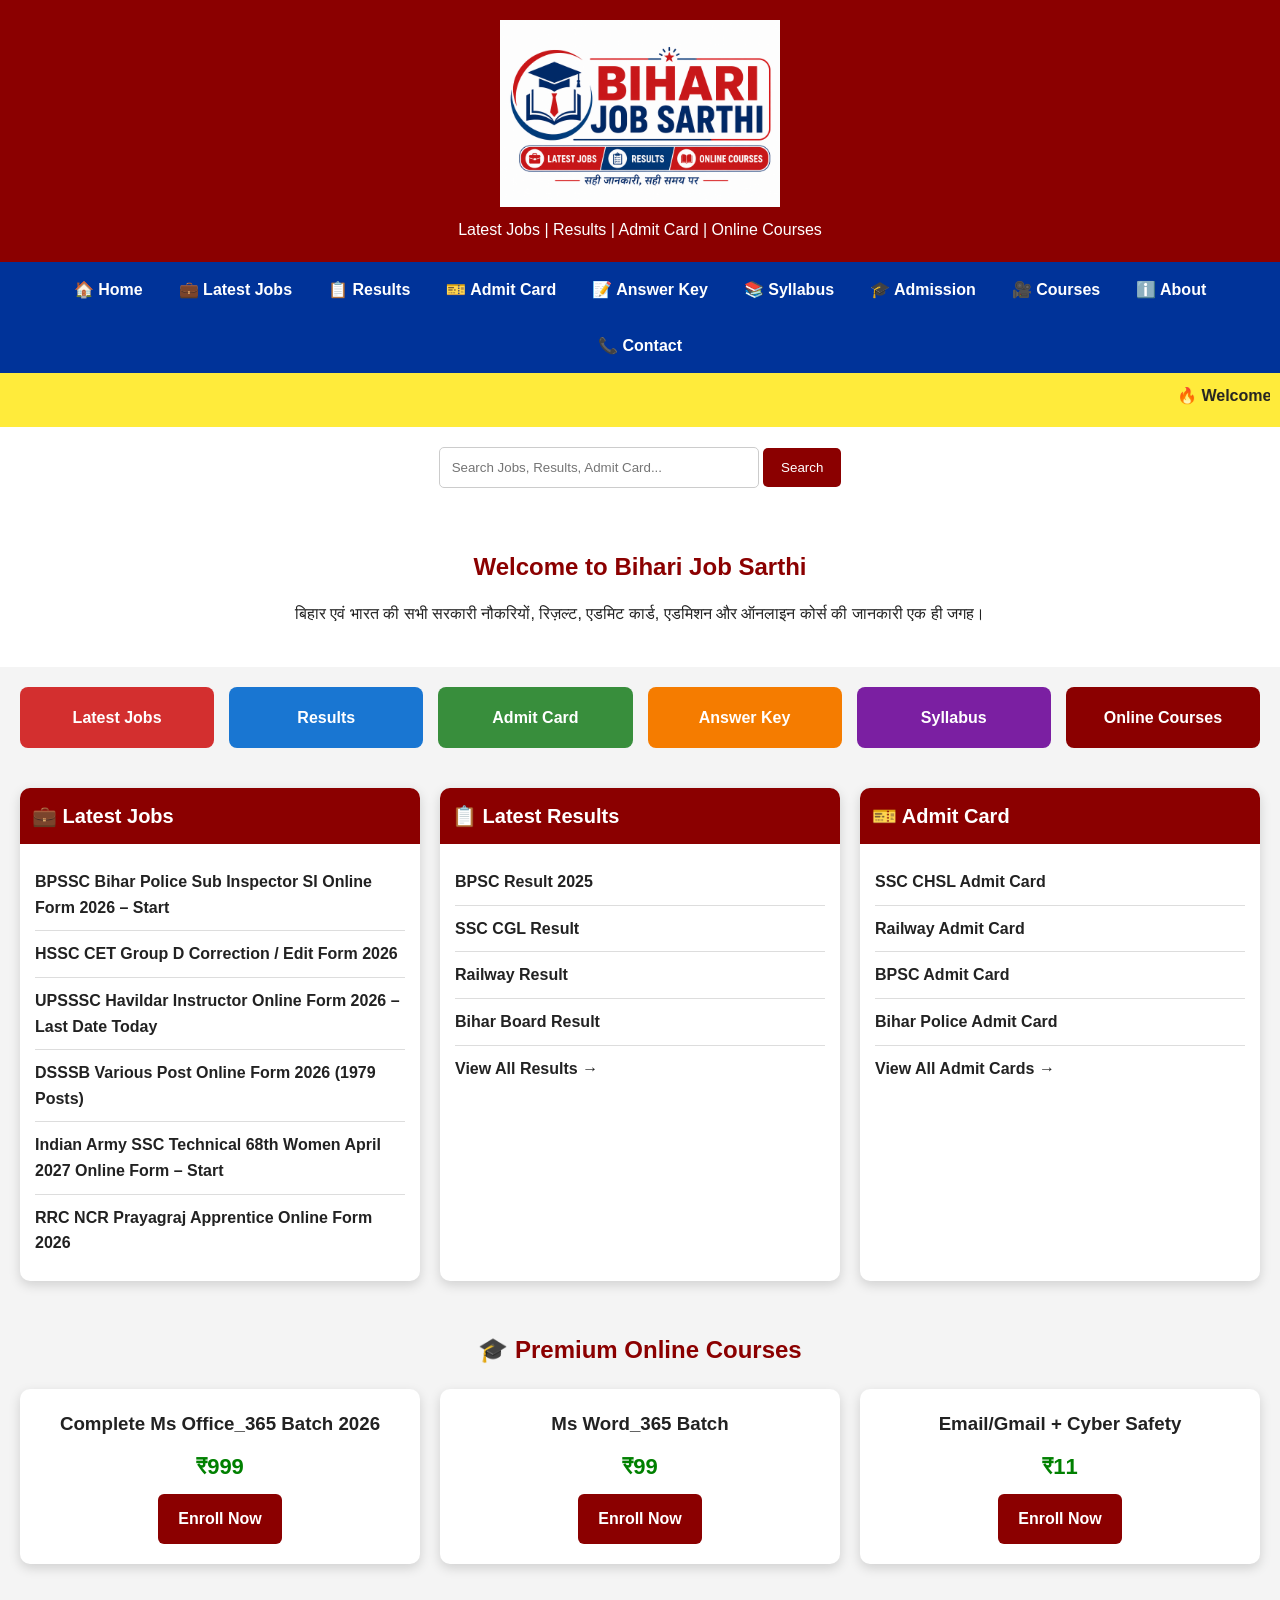
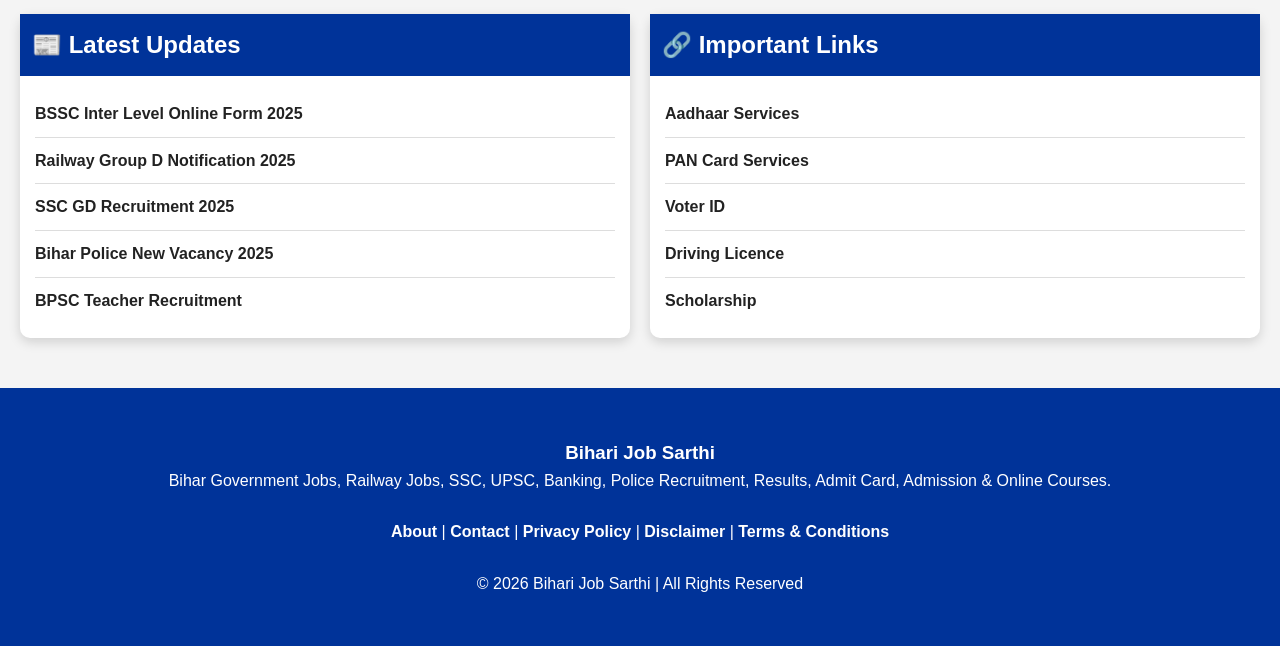
<file: index.html>
<!DOCTYPE html>
<html lang="hi">
<head>

<meta charset="UTF-8">
<meta name="viewport" content="width=device-width, initial-scale=1.0">

<title>Bihari Job Sarthi | Latest Jobs, Results, Admit Card & Online Courses</title>

<meta name="description" content="Latest Government Jobs, Results, Admit Card, Admission, Online Courses.">

<link rel="stylesheet" href="style.css">

</head>

<body>

<header>

<div class="top">

<img src="logo.png" alt="Bihari Job Sarthi Logo" width="280">

<p>Latest Jobs | Results | Admit Card | Online Courses</p>

</div>

<nav>

<a href="index.html">🏠 Home</a>

<a href="latest-jobs/">💼 Latest Jobs</a>

<a href="results/">📋 Results</a>

<a href="admit-card/">🎫 Admit Card</a>

<a href="answer-key/">📝 Answer Key</a>

<a href="syllabus/">📚 Syllabus</a>

<a href="admission/">🎓 Admission</a>

<a href="courses.html">🎥 Courses</a>

<a href="about.html">ℹ️ About</a>

<a href="contact.html">📞 Contact</a>

</nav>

<div class="breaking-news">

<marquee>

🔥 Welcome to Bihari Job Sarthi | Bihar Jobs | Railway | SSC | UPSC | Bank | Police | Latest Government Jobs Updates

</marquee>

</div>

<div class="search-box">

<input type="text" placeholder="Search Jobs, Results, Admit Card...">

<button>Search</button>

</div>

<section class="hero">

<h2>Welcome to Bihari Job Sarthi</h2>

<p>

बिहार एवं भारत की सभी सरकारी नौकरियों, रिज़ल्ट, एडमिट कार्ड, एडमिशन और ऑनलाइन कोर्स की जानकारी एक ही जगह।

</p>

</section>
<section class="quick-links">

<a href="latest-jobs/" class="box red">Latest Jobs</a>

<a href="results/" class="box blue">Results</a>

<a href="admit-card/" class="box green">Admit Card</a>

<a href="answer-key/" class="box orange">Answer Key</a>

<a href="syllabus/" class="box purple">Syllabus</a>

<a href="courses.html" class="box maroon">Online Courses</a>

</section>


<div class="grid">

<div class="card">

<h2>💼 Latest Jobs</h2>

<ul>

<li><a href="latest-jobs/bpssc-si-2026.html">BPSSC Bihar Police Sub Inspector SI Online Form 2026 – Start</a></li>

<li><a href="latest-jobs/hssc-group-d-correction-2026.html">HSSC CET Group D Correction / Edit Form 2026</a></li>

<li><a href="latest-jobs/upsssc-havildar-instructor-2026.html">UPSSSC Havildar Instructor Online Form 2026 – Last Date Today</a></li>

<li><a href="latest-jobs/dsssb-various-post-2026.html">DSSSB Various Post Online Form 2026 (1979 Posts)</a></li>

<li><a href="latest-jobs/indian-army-ssc-tech-68-2027.html">Indian Army SSC Technical 68th Women April 2027 Online Form – Start</a></li>

<li><a href="latest-jobs/rrc-ncr-apprentice-2026.html">RRC NCR Prayagraj Apprentice Online Form 2026</a></li>

</ul>

</div>


<div class="card">

<h2>📋 Latest Results</h2>

<ul>

<li><a href="#">BPSC Result 2025</a></li>

<li><a href="#">SSC CGL Result</a></li>

<li><a href="#">Railway Result</a></li>

<li><a href="#">Bihar Board Result</a></li>

<li><a href="results/">View All Results →</a></li>

</ul>

</div>


<div class="card">

<h2>🎫 Admit Card</h2>

<ul>

<li><a href="#">SSC CHSL Admit Card</a></li>

<li><a href="#">Railway Admit Card</a></li>

<li><a href="#">BPSC Admit Card</a></li>

<li><a href="#">Bihar Police Admit Card</a></li>

<li><a href="admit-card/">View All Admit Cards →</a></li>

</ul>

</div>

</div>


<section class="course-home">

<h2>🎓 Premium Online Courses</h2>

<div class="course-grid">

<div class="course-box">

<h3>Complete Ms Office_365 Batch 2026</h3>

<p>₹999</p>

<a href="courses.html">Enroll Now</a>

</div>

<div class="course-box">

<h3>Ms Word_365 Batch</h3>

<p>₹99</p>

<a href="courses.html">Enroll Now</a>

</div>

<div class="course-box">

<h3>Email/Gmail + Cyber Safety</h3>

<p>₹11</p>

<a href="courses.html">Enroll Now</a>

</div>

</div>

</section>
<section class="info-section">

<div class="info-box">

<h2>📰 Latest Updates</h2>

<ul>

<li><a href="#">BSSC Inter Level Online Form 2025</a></li>

<li><a href="#">Railway Group D Notification 2025</a></li>

<li><a href="#">SSC GD Recruitment 2025</a></li>

<li><a href="#">Bihar Police New Vacancy 2025</a></li>

<li><a href="#">BPSC Teacher Recruitment</a></li>

</ul>

</div>

<div class="info-box">

<h2>🔗 Important Links</h2>

<ul>

<li><a href="#">Aadhaar Services</a></li>

<li><a href="#">PAN Card Services</a></li>

<li><a href="#">Voter ID</a></li>

<li><a href="#">Driving Licence</a></li>

<li><a href="#">Scholarship</a></li>

</ul>

</div>

</section>

<footer>

<div style="padding:20px;">

<h3>Bihari Job Sarthi</h3>

<p>
Bihar Government Jobs, Railway Jobs, SSC, UPSC, Banking,
Police Recruitment, Results, Admit Card, Admission & Online Courses.
</p>

<br>

<p>

<a href="about.html">About</a> |

<a href="contact.html">Contact</a> |

<a href="privacy-policy.html">Privacy Policy</a> |

<a href="disclaimer.html">Disclaimer</a> |

<a href="terms.html">Terms & Conditions</a>

</p>

<br>

<p>

© 2026 Bihari Job Sarthi | All Rights Reserved

</p>

</div>

</footer>

</body>

</html>
</file>
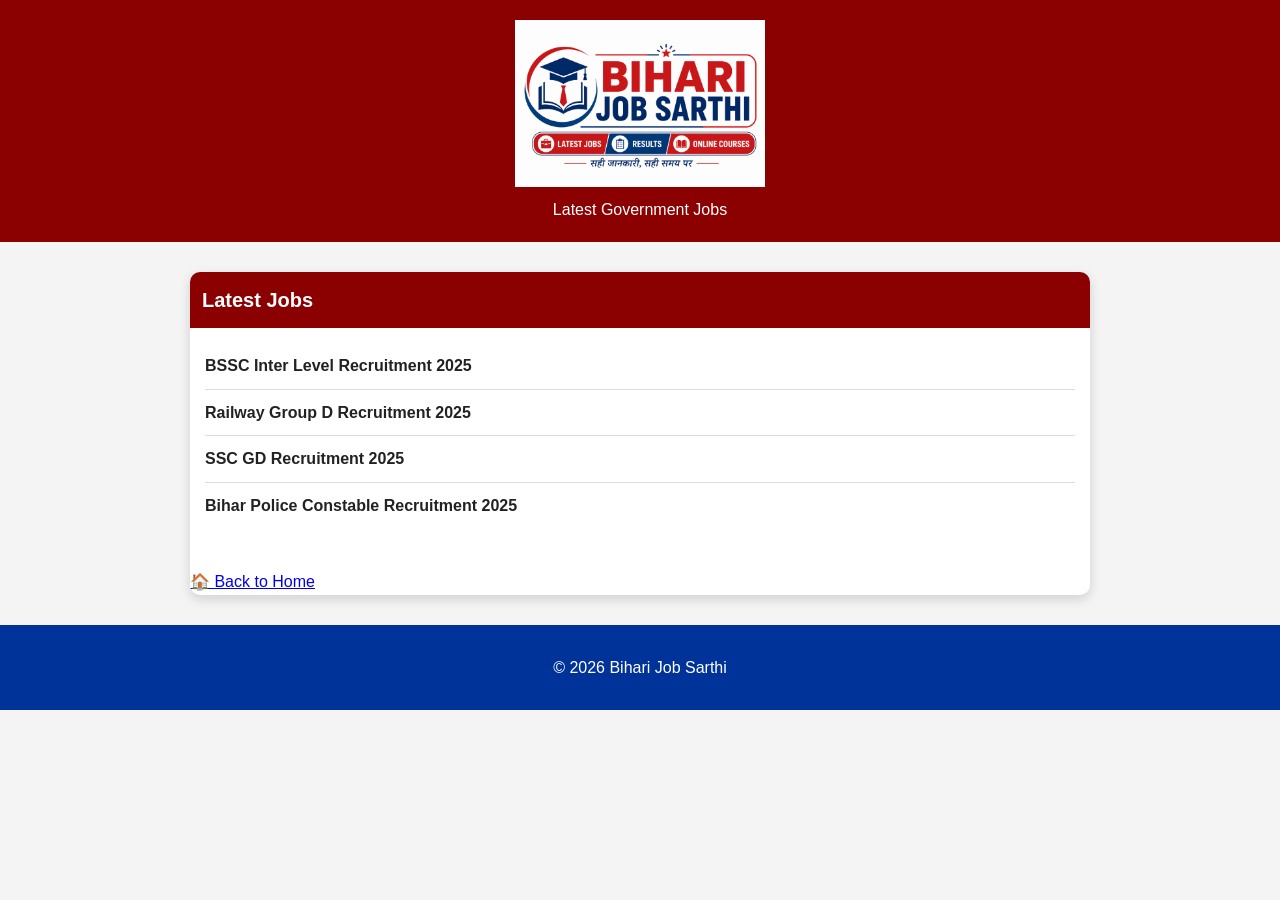
<file: latest-jobs/index.html>
<!DOCTYPE html>
<html lang="en">
<head>
<meta charset="UTF-8">
<meta name="viewport" content="width=device-width,initial-scale=1.0">
<title>Latest Jobs | Bihari Job Sarthi</title>
<link rel="stylesheet" href="../style.css">
</head>
<body>

<div class="top">
<img src="../logo.png" alt="Logo" width="250">
<p>Latest Government Jobs</p>
</div>

<div class="card" style="max-width:900px;margin:30px auto;">

<h2>Latest Jobs</h2>

<ul>
<li><a href="bssc-inter-level-2025.html">BSSC Inter Level Recruitment 2025</a></li>
<li><a href="railway-group-d-2025.html">Railway Group D Recruitment 2025</a></li>
<li><a href="ssc-gd-2025.html">SSC GD Recruitment 2025</a></li>
<li><a href="bihar-police-2025.html">Bihar Police Constable Recruitment 2025</a></li>
</ul>

<br>

<a href="../index.html">🏠 Back to Home</a>

</div>

<footer>
© 2026 Bihari Job Sarthi
</footer>

</body>
</html>
</file>
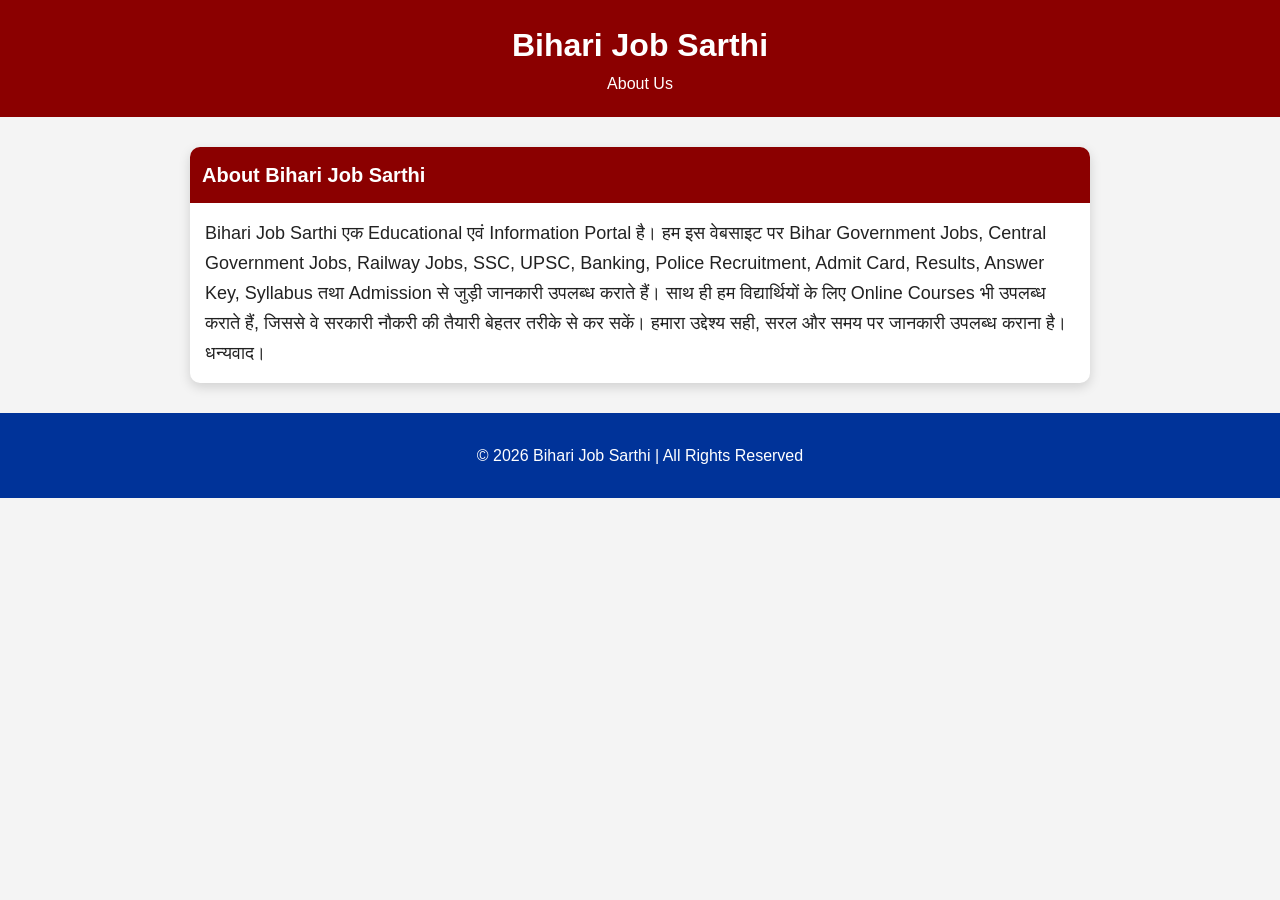
<file: about.html>
<!DOCTYPE html>
<html lang="hi">
<head>
<meta charset="UTF-8">
<meta name="viewport" content="width=device-width, initial-scale=1.0">
<title>About Us | Bihari Job Sarthi</title>
<link rel="stylesheet" href="style.css">
</head>

<body>

<div class="top">
<h1>Bihari Job Sarthi</h1>
<p>About Us</p>
</div>

<div class="card" style="max-width:900px;margin:30px auto;">

<h2>About Bihari Job Sarthi</h2>

<p style="padding:15px;line-height:30px;font-size:18px;">

Bihari Job Sarthi एक Educational एवं Information Portal है।

हम इस वेबसाइट पर Bihar Government Jobs, Central Government Jobs,
Railway Jobs, SSC, UPSC, Banking, Police Recruitment,
Admit Card, Results, Answer Key, Syllabus तथा Admission से जुड़ी
जानकारी उपलब्ध कराते हैं।

साथ ही हम विद्यार्थियों के लिए Online Courses भी उपलब्ध कराते हैं,
जिससे वे सरकारी नौकरी की तैयारी बेहतर तरीके से कर सकें।

हमारा उद्देश्य सही, सरल और समय पर जानकारी उपलब्ध कराना है।

धन्यवाद।

</p>

</div>

<footer>

© 2026 Bihari Job Sarthi | All Rights Reserved

</footer>

</body>
</html>
</file>
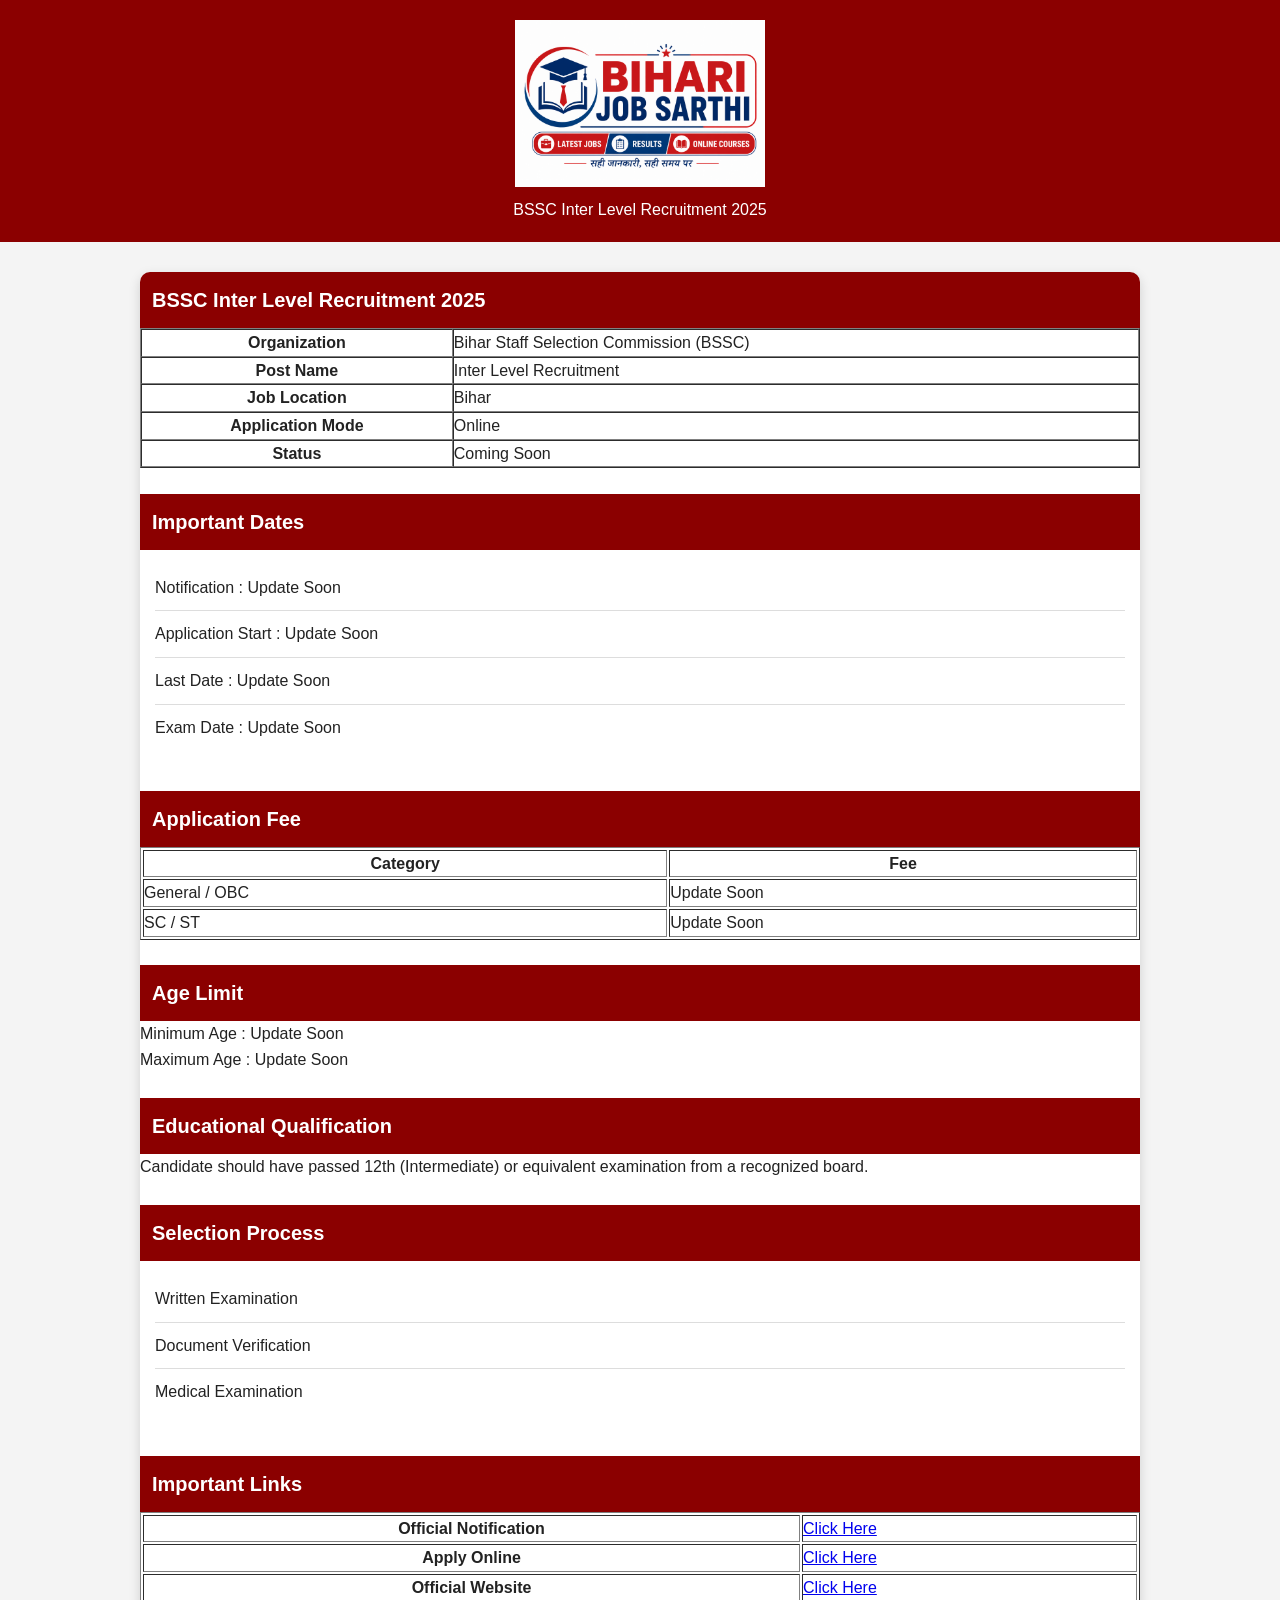
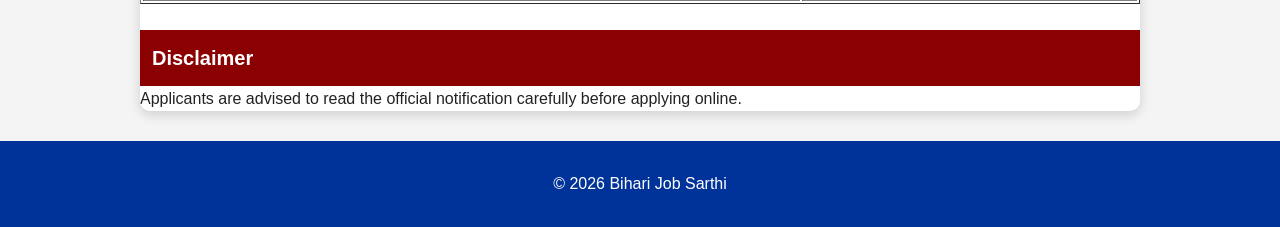
<file: bssc-inter-level-2025.html>
<!DOCTYPE html>
<html lang="en">
<head>

<meta charset="UTF-8">
<meta name="viewport" content="width=device-width, initial-scale=1.0">

<title>BSSC Inter Level Recruitment 2025 | Bihari Job Sarthi</title>

<meta name="description" content="BSSC Inter Level Recruitment 2025 Notification, Apply Online, Eligibility, Vacancy, Important Dates, Application Fee and Official Notification.">

<meta name="keywords" content="BSSC Inter Level Recruitment 2025, Bihar Jobs, Bihar Vacancy">

<link rel="stylesheet" href="style.css">

</head>

<body>

<div class="top">

<img src="logo.png" width="250">

<p>BSSC Inter Level Recruitment 2025</p>

</div>

<div class="card" style="max-width:1000px;margin:30px auto;">

<h2>BSSC Inter Level Recruitment 2025</h2>

<table border="1" width="100%" cellpadding="10" cellspacing="0">

<tr>
<th>Organization</th>
<td>Bihar Staff Selection Commission (BSSC)</td>
</tr>

<tr>
<th>Post Name</th>
<td>Inter Level Recruitment</td>
</tr>

<tr>
<th>Job Location</th>
<td>Bihar</td>
</tr>

<tr>
<th>Application Mode</th>
<td>Online</td>
</tr>

<tr>
<th>Status</th>
<td>Coming Soon</td>
</tr>

</table>

<br>

<h2>Important Dates</h2>

<ul>

<li>Notification : Update Soon</li>

<li>Application Start : Update Soon</li>

<li>Last Date : Update Soon</li>

<li>Exam Date : Update Soon</li>

</ul>

<br>

<h2>Application Fee</h2>

<table border="1" width="100%" cellpadding="10">

<tr>

<th>Category</th>

<th>Fee</th>

</tr>

<tr>

<td>General / OBC</td>

<td>Update Soon</td>

</tr>

<tr>

<td>SC / ST</td>

<td>Update Soon</td>

</tr>

</table>

<br>

<h2>Age Limit</h2>

<p>Minimum Age : Update Soon</p>

<p>Maximum Age : Update Soon</p>

<br>

<h2>Educational Qualification</h2>

<p>Candidate should have passed 12th (Intermediate) or equivalent examination from a recognized board.</p>

<br>

<h2>Selection Process</h2>

<ul>

<li>Written Examination</li>

<li>Document Verification</li>

<li>Medical Examination</li>

</ul>

<br>

<h2>Important Links</h2>

<table border="1" width="100%" cellpadding="10">

<tr>

<th>Official Notification</th>

<td><a href="#">Click Here</a></td>

</tr>

<tr>

<th>Apply Online</th>

<td><a href="#">Click Here</a></td>

</tr>

<tr>

<th>Official Website</th>

<td><a href="#">Click Here</a></td>

</tr>

</table>

<br>

<h2>Disclaimer</h2>

<p>

Applicants are advised to read the official notification carefully before applying online.

</p>

</div>

<footer>

© 2026 Bihari Job Sarthi

</footer>

</body>

</html>
</file>
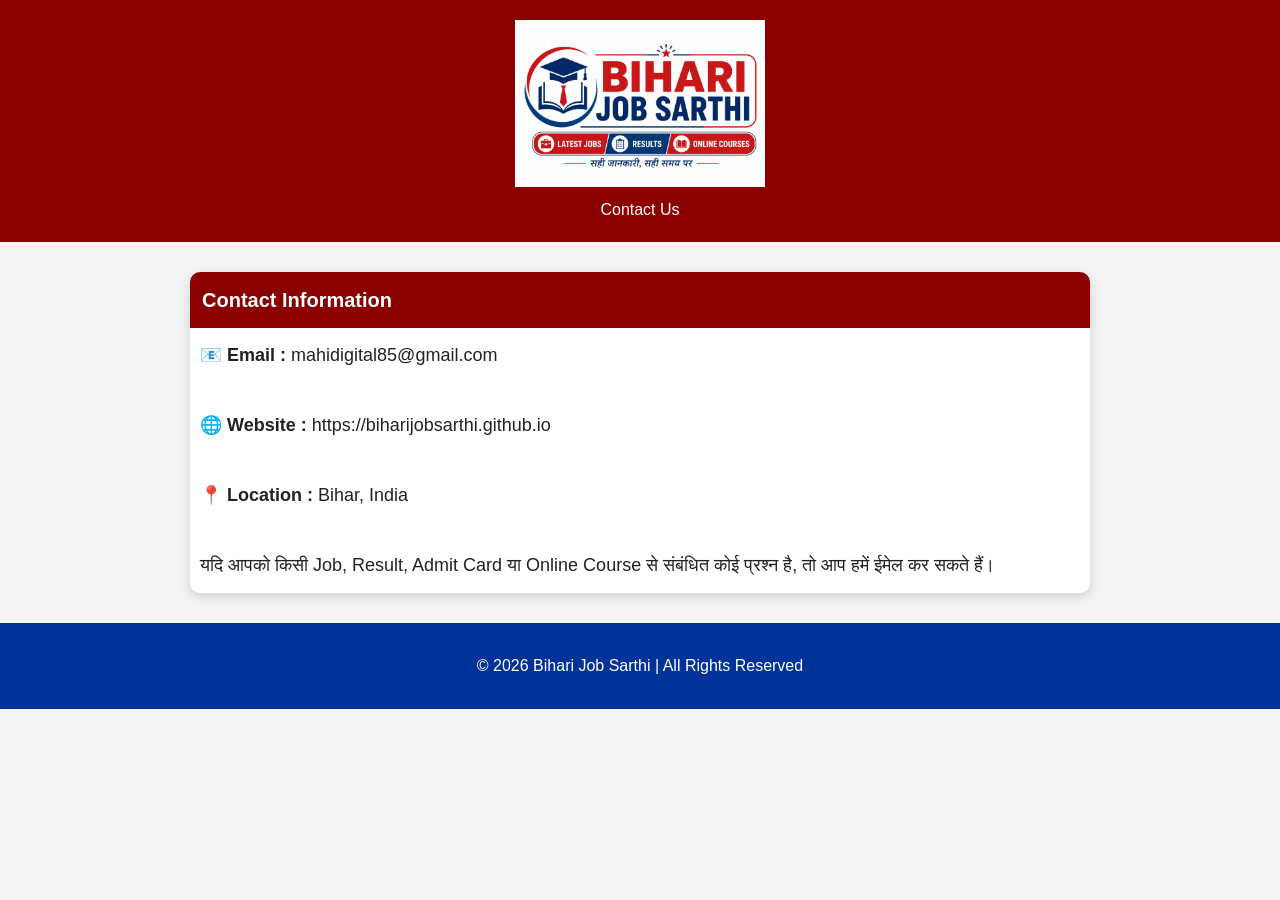
<file: contact.html>
<!DOCTYPE html>
<html lang="hi">
<head>
<meta charset="UTF-8">
<meta name="viewport" content="width=device-width, initial-scale=1.0">
<title>Contact Us | Bihari Job Sarthi</title>
<link rel="stylesheet" href="style.css">
</head>

<body>

<div class="top">

<img src="logo.png" alt="Bihari Job Sarthi Logo" width="250">

<p>Contact Us</p>

</div>

<div class="card" style="max-width:900px;margin:30px auto;">

<h2>Contact Information</h2>

<p style="padding:10px;font-size:18px;line-height:35px;">

📧 <b>Email :</b> mahidigital85@gmail.com

<br><br>

🌐 <b>Website :</b> https://biharijobsarthi.github.io

<br><br>

📍 <b>Location :</b> Bihar, India

<br><br>

यदि आपको किसी Job, Result, Admit Card या Online Course से संबंधित कोई प्रश्न है, तो आप हमें ईमेल कर सकते हैं।

</p>

</div>

<footer>

© 2026 Bihari Job Sarthi | All Rights Reserved

</footer>

</body>
</html>
</file>
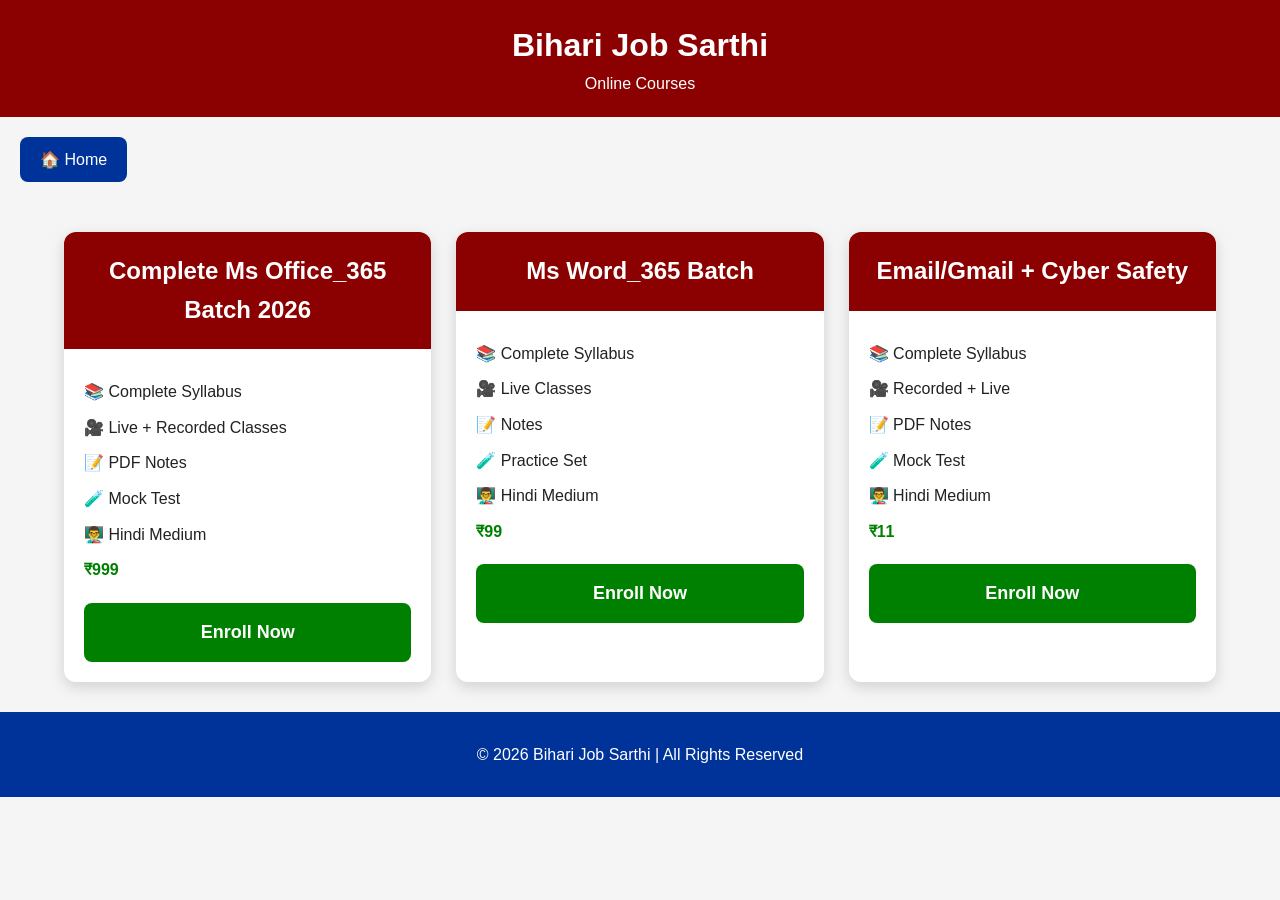
<file: courses.html>
<!DOCTYPE html>
<html lang="hi">
<head>
<meta charset="UTF-8">
<meta name="viewport" content="width=device-width, initial-scale=1.0">
<title>Online Courses | Bihari Job Sarthi</title>

<link rel="stylesheet" href="style.css">

<style>

body{
background:#f5f5f5;
}

.course-container{
width:90%;
max-width:1200px;
margin:30px auto;
display:grid;
grid-template-columns:repeat(auto-fit,minmax(300px,1fr));
gap:25px;
}

.course-card{
background:#fff;
border-radius:12px;
box-shadow:0 5px 15px rgba(0,0,0,.15);
overflow:hidden;
transition:.3s;
}

.course-card:hover{
transform:translateY(-8px);
}

.course-header{
background:#8B0000;
color:#fff;
padding:20px;
text-align:center;
font-size:24px;
font-weight:bold;
}

.course-body{
padding:20px;
}

.course-body p{
margin:10px 0;
font-size:16px;
}

.price{
font-size:28px;
color:#008000;
font-weight:bold;
}

.btn{
display:block;
width:100%;
padding:15px;
margin-top:20px;
text-align:center;
background:#008000;
color:#fff;
text-decoration:none;
font-size:18px;
font-weight:bold;
border-radius:8px;
}

.btn:hover{
background:#006400;
}

.back{
display:inline-block;
margin:20px;
background:#003399;
color:#fff;
padding:10px 20px;
text-decoration:none;
border-radius:8px;
}

</style>

</head>

<body>

<div class="top">
<h1>Bihari Job Sarthi</h1>
<p>Online Courses</p>
</div>

<a class="back" href="index.html">🏠 Home</a>

<div class="course-container">

<div class="course-card">

<div class="course-header">
Complete Ms Office_365 Batch 2026
</div>

<div class="course-body">

<p>📚 Complete Syllabus</p>

<p>🎥 Live + Recorded Classes</p>

<p>📝 PDF Notes</p>

<p>🧪 Mock Test</p>

<p>👨‍🏫 Hindi Medium</p>

<p class="price">₹999</p>

<a class="btn" href="https://forms.gle/ArrNCtkvCqEVJNU78" target="_blank">

Enroll Now

</a>

</div>

</div>



<div class="course-card">

<div class="course-header">
Ms Word_365 Batch
</div>

<div class="course-body">

<p>📚 Complete Syllabus</p>

<p>🎥 Live Classes</p>

<p>📝 Notes</p>

<p>🧪 Practice Set</p>

<p>👨‍🏫 Hindi Medium</p>

<p class="price">₹99</p>

<a class="btn" href="https://forms.gle/ArrNCtkvCqEVJNU78" target="_blank">

Enroll Now

</a>

</div>

</div>



<div class="course-card">

<div class="course-header">
Email/Gmail + Cyber Safety
</div>

<div class="course-body">

<p>📚 Complete Syllabus</p>

<p>🎥 Recorded + Live</p>

<p>📝 PDF Notes</p>

<p>🧪 Mock Test</p>

<p>👨‍🏫 Hindi Medium</p>

<p class="price">₹11</p>

<a class="btn" href="https://forms.gle/ArrNCtkvCqEVJNU78" target="_blank">

Enroll Now

</a>

</div>

</div>

</div>

<footer>

© 2026 Bihari Job Sarthi | All Rights Reserved

</footer>

</body>
</html>
</file>
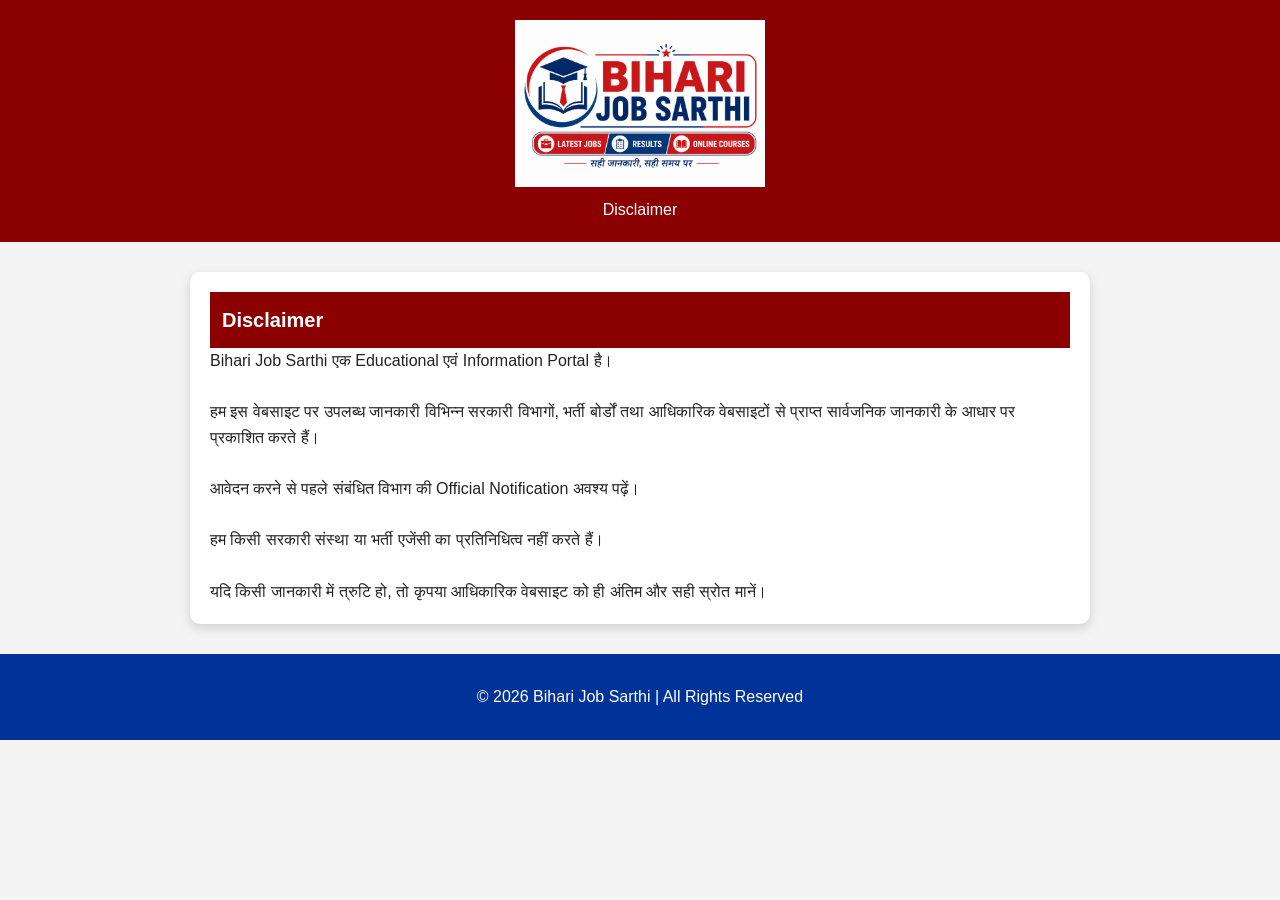
<file: disclaimer.html>
<!DOCTYPE html>
<html lang="hi">
<head>
<meta charset="UTF-8">
<meta name="viewport" content="width=device-width, initial-scale=1.0">
<title>Disclaimer | Bihari Job Sarthi</title>
<link rel="stylesheet" href="style.css">
</head>

<body>

<div class="top">

<img src="logo.png" alt="Bihari Job Sarthi Logo" width="250">

<p>Disclaimer</p>

</div>

<div class="card" style="max-width:900px;margin:30px auto;padding:20px;">

<h2>Disclaimer</h2>

<p>
Bihari Job Sarthi एक Educational एवं Information Portal है।
</p>

<br>

<p>
हम इस वेबसाइट पर उपलब्ध जानकारी विभिन्न सरकारी विभागों, भर्ती बोर्डों तथा आधिकारिक वेबसाइटों से प्राप्त सार्वजनिक जानकारी के आधार पर प्रकाशित करते हैं।
</p>

<br>

<p>
आवेदन करने से पहले संबंधित विभाग की Official Notification अवश्य पढ़ें।
</p>

<br>

<p>
हम किसी सरकारी संस्था या भर्ती एजेंसी का प्रतिनिधित्व नहीं करते हैं।
</p>

<br>

<p>
यदि किसी जानकारी में त्रुटि हो, तो कृपया आधिकारिक वेबसाइट को ही अंतिम और सही स्रोत मानें।
</p>

</div>

<footer>

© 2026 Bihari Job Sarthi | All Rights Reserved

</footer>

</body>
</html>
</file>
<file: style.css>
/* ===========================
   BIHARI JOB SARTHI V2.0
=========================== */

*{
margin:0;
padding:0;
box-sizing:border-box;
font-family:Arial,Helvetica,sans-serif;
}

body{
background:#f4f4f4;
color:#222;
line-height:1.6;
}

/* Header */

.top{
background:#8B0000;
padding:20px;
text-align:center;
color:#fff;
}

.top img{
max-width:280px;
height:auto;
display:block;
margin:auto;
margin-bottom:10px;
}

/* Navigation */

nav{
display:flex;
justify-content:center;
flex-wrap:wrap;
background:#003399;
}

nav a{
color:#fff;
text-decoration:none;
padding:15px 18px;
font-weight:bold;
transition:.3s;
}

nav a:hover{
background:#8B0000;
}

/* Breaking News */

.breaking-news{
background:#ffeb3b;
padding:10px;
font-weight:bold;
}

/* Search */

.search-box{
background:#fff;
padding:20px;
text-align:center;
}

.search-box input{
width:320px;
max-width:90%;
padding:12px;
border:1px solid #ccc;
border-radius:5px;
}

.search-box button{
padding:12px 18px;
background:#8B0000;
color:#fff;
border:none;
cursor:pointer;
border-radius:5px;
}

.search-box button:hover{
background:#003399;
}

/* Hero */

.hero{
background:#fff;
padding:40px;
text-align:center;
}

.hero h2{
color:#8B0000;
margin-bottom:15px;
}

/* Quick Links */

.quick-links{
display:grid;
grid-template-columns:repeat(auto-fit,minmax(180px,1fr));
gap:15px;
padding:20px;
}

.box{
color:#fff;
text-decoration:none;
padding:18px;
text-align:center;
font-weight:bold;
border-radius:8px;
}

.red{background:#d32f2f;}
.blue{background:#1976d2;}
.green{background:#388e3c;}
.orange{background:#f57c00;}
.purple{background:#7b1fa2;}
.maroon{background:#8B0000;}
/* ===========================
   CARDS
=========================== */

.grid{
display:grid;
grid-template-columns:repeat(auto-fit,minmax(320px,1fr));
gap:20px;
padding:20px;
}

.card{
background:#fff;
border-radius:10px;
box-shadow:0 4px 12px rgba(0,0,0,.15);
overflow:hidden;
transition:.3s;
}

.card:hover{
transform:translateY(-5px);
}

.card h2{
background:#8B0000;
color:#fff;
padding:12px;
font-size:20px;
}

.card ul{
list-style:none;
padding:15px;
}

.card ul li{
padding:10px 0;
border-bottom:1px solid #ddd;
}

.card ul li:last-child{
border-bottom:none;
}

.card ul li a{
text-decoration:none;
color:#222;
font-weight:bold;
}

.card ul li a:hover{
color:#d32f2f;
}

/* ===========================
   COURSE SECTION
=========================== */

.course-home{
padding:30px 20px;
text-align:center;
}

.course-home h2{
margin-bottom:20px;
color:#8B0000;
}

.course-grid{
display:grid;
grid-template-columns:repeat(auto-fit,minmax(280px,1fr));
gap:20px;
}

.course-box{
background:#fff;
padding:20px;
border-radius:10px;
box-shadow:0 4px 12px rgba(0,0,0,.15);
}

.course-box h3{
margin-bottom:10px;
}

.course-box p{
font-size:22px;
color:#008000;
font-weight:bold;
margin:10px 0;
}

.course-box a{
display:inline-block;
padding:12px 20px;
background:#8B0000;
color:#fff;
text-decoration:none;
border-radius:6px;
font-weight:bold;
}

.course-box a:hover{
background:#003399;
}

/* ===========================
   INFO SECTION
=========================== */

.info-section{
display:grid;
grid-template-columns:repeat(auto-fit,minmax(320px,1fr));
gap:20px;
padding:20px;
}

.info-box{
background:#fff;
border-radius:10px;
box-shadow:0 4px 12px rgba(0,0,0,.15);
}

.info-box h2{
background:#003399;
color:#fff;
padding:12px;
}

.info-box ul{
list-style:none;
padding:15px;
}

.info-box ul li{
padding:10px 0;
border-bottom:1px solid #ddd;
}

.info-box ul li:last-child{
border-bottom:none;
}

.info-box a{
text-decoration:none;
color:#222;
font-weight:bold;
}

.info-box a:hover{
color:#d32f2f;
}

/* ===========================
   FOOTER
=========================== */

footer{
background:#003399;
color:#fff;
text-align:center;
padding:30px 20px;
margin-top:30px;
}

footer a{
color:#fff;
text-decoration:none;
font-weight:bold;
}

footer a:hover{
text-decoration:underline;
}

/* ===========================
   MOBILE
=========================== */

@media(max-width:768px){

nav a{
width:100%;
text-align:center;
border-bottom:1px solid rgba(255,255,255,.2);
}

.hero{
padding:20px;
}

.search-box input{
width:100%;
margin-bottom:10px;
}

.search-box button{
width:100%;
}

}
</file>
